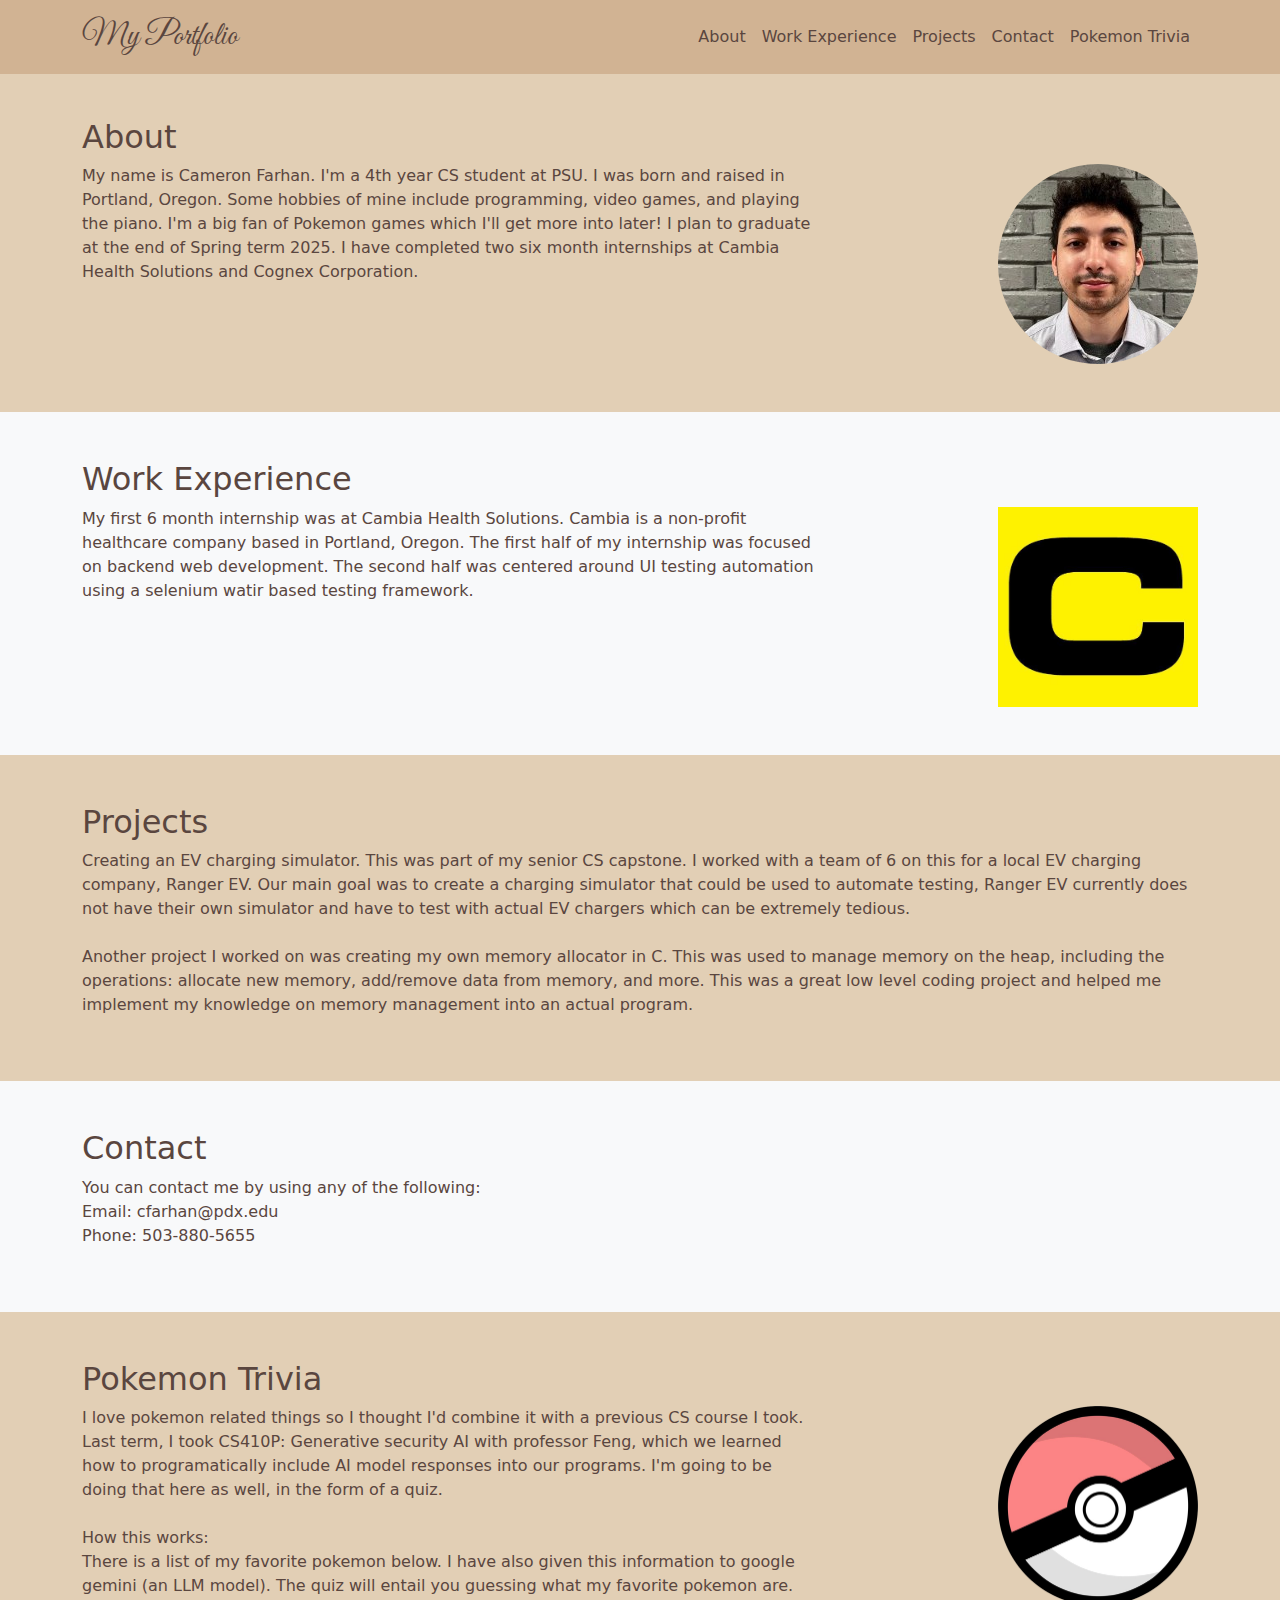
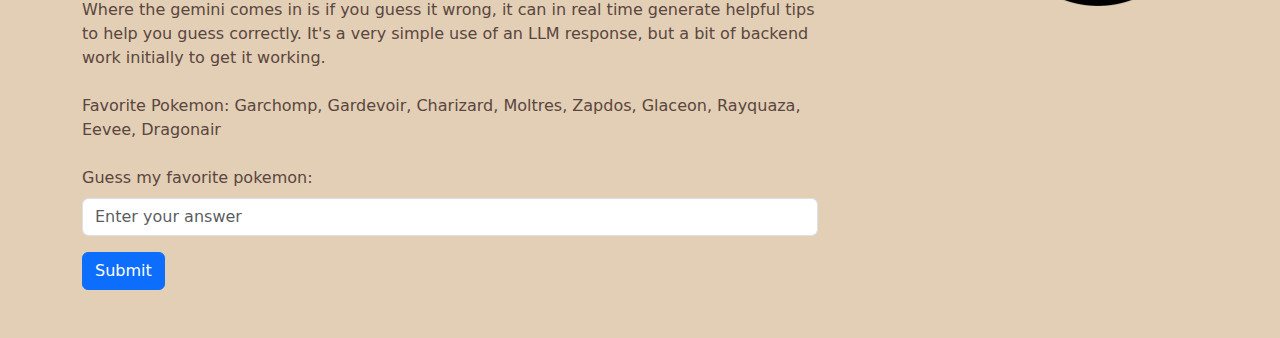
<file: backend/templates/index.html>
<!DOCTYPE html>
<html lang="en">
<head>
  <meta charset="UTF-8">
  <meta name="viewport" content="width=device-width, initial-scale=1">
  <title>Minimalist Portfolio</title>
  <!-- Bootstrap CSS -->
  <link href="https://cdn.jsdelivr.net/npm/bootstrap@5.3.0/dist/css/bootstrap.min.css" rel="stylesheet">
  <!-- Google Font for Title -->
  <link href="https://fonts.googleapis.com/css2?family=Great+Vibes&display=swap" rel="stylesheet">

  <link href="../static/styles.css" rel="stylesheet">
</head>
<body>
  <!-- Navbar -->
  <nav class="navbar navbar-expand-lg fixed-top">
    <div class="container">
      <a class="navbar-brand" href="#">My Portfolio</a>
      <button class="navbar-toggler" type="button" data-bs-toggle="collapse" data-bs-target="#navbarNav" 
         aria-controls="navbarNav" aria-expanded="false" aria-label="Toggle navigation">
         <span class="navbar-toggler-icon"></span>
      </button>
      <div class="collapse navbar-collapse" id="navbarNav">
        <ul class="navbar-nav ms-auto">
          <li class="nav-item"><a class="nav-link" href="#about">About</a></li>
          <li class="nav-item"><a class="nav-link" href="#work-experience">Work Experience</a></li>
          <li class="nav-item"><a class="nav-link" href="#projects">Projects</a></li>
          <li class="nav-item"><a class="nav-link" href="#contact">Contact</a></li>
          <li class="nav-item"><a class="nav-link" href="#pokemon-trivia">Pokemon Trivia</a></li>
        </ul>
      </div>
    </div>
  </nav>
  
  <!-- About Section -->
  <section id="about" class="py-5">
    <div class="container">
      <h2>About</h2>
      <div class="row">
        <div class="col-md-8">
          <p>
            My name is Cameron Farhan. I'm a 4th year CS student at PSU. 
            I was born and raised in Portland, Oregon. 
            Some hobbies of mine include programming, video games, and playing the piano. 
            I'm a big fan of Pokemon games which I'll get more into later!
            I plan to graduate at the end of Spring term 2025. 
            I have completed two six month internships at Cambia Health Solutions and Cognex Corporation.
          </p>
        </div>
        <div class="col-md-4 d-flex align-items-start justify-content-end">
          <img src="../static/images/cameron.jpg" alt="Picture of me (Cameron Farhan)" class="section-img circular">
        </div>
      </div>
    </div>
  </section>
  
  <!-- Work Experience Section -->
  <section id="work-experience" class="py-5 bg-light">
    <div class="container">
      <h2>Work Experience</h2>
      <div class="row">
        <div class="col-md-8">
          <p>
            My first 6 month internship was at Cambia Health Solutions.
            Cambia is a non-profit healthcare company based in Portland, Oregon.
            The first half of my internship was focused on backend web development.
            The second half was centered around UI testing automation using a
            selenium watir based testing framework.
          </p>
        </div>
        <div class="col-md-4 d-flex align-items-start justify-content-end">
          <img src="../static/images/cognex.jpeg" alt="Cognex logo" class="section-img">
        </div>
      </div>
    </div>
  </section>
  
  <!-- Projects Section  -->
  <section id="projects" class="py-5">
    <div class="container">
      <h2>Projects</h2>
      <p>
        Creating an EV charging simulator. This was part of my senior CS capstone.
        I worked with a team of 6 on this for a local EV charging company, Ranger EV.
        Our main goal was to create a charging simulator that could be used to automate
        testing, Ranger EV currently does not have their own simulator and have to test
        with actual EV chargers which can be extremely tedious.
      <br><br>
        Another project I worked on was creating my own memory allocator in C.
        This was used to manage memory on the heap, including the operations: 
        allocate new memory, add/remove data from memory, and more. This was a great low level coding project
        and helped me implement my knowledge on memory management into an actual program.
      </p>
    </div>
  </section>
  
  <!-- Contact Section  -->
  <section id="contact" class="py-5 bg-light">
    <div class="container">
      <h2>Contact</h2>
      <p>
        You can contact me by using any of the following:<br>
        Email: cfarhan@pdx.edu<br>
        Phone: 503-880-5655<br>
      </p>
    </div>
  </section>
  
  <!-- Pokemon Trivia Section  -->
  <section id="pokemon-trivia" class="py-5">
    <div class="container">
      <h2>Pokemon Trivia</h2>
      <div class="row">
        <div class="col-md-8">
          <p>
            I love pokemon related things so I thought I'd combine it with a previous CS course I took.
            Last term, I took CS410P: Generative security AI with professor Feng, which we learned how to
            programatically include AI model responses into our programs. I'm going to be doing that here as well, in the form of a quiz.<br><br>

            How this works:<br>
            There is a list of my favorite pokemon below. I have also given this information to google gemini (an LLM model).
            The quiz will entail you guessing what my favorite pokemon are. Where the gemini comes in is if you guess it wrong,
            it can in real time generate helpful tips to help you guess correctly. It's a very simple use of an LLM response,
            but a bit of backend work initially to get it working.<br><br>

            Favorite Pokemon:
            Garchomp, Gardevoir, Charizard, Moltres, Zapdos, Glaceon, Rayquaza, Eevee, Dragonair
          </p>
          
          <!-- Quiz Form -->
          <form id="trivia-form" class="mt-4">
            <div class="mb-3">
              <label for="quiz-response" class="form-label">Guess my favorite pokemon:</label>
              <input type="text" class="form-control" id="quiz-response" placeholder="Enter your answer">
            </div>
            <button type="submit" class="btn btn-primary">Submit</button>
          </form>
          
          <!-- Backend Response Display -->
          <div id="trivia-response" class="mt-4" style="display:none;">
            <h4>Response from Google Gemini:</h4>
            <p id="backend-answer"></p>
          </div>
        </div>
        <div class="col-md-4 d-flex align-items-start justify-content-end">
          <img src="../static/images/pokeball.png" alt="Pokemon Trivia Image" class="section-img">
        </div>
      </div>
    </div>
  </section>
  
  <!-- jQuery and Bootstrap JS -->
  <script src="https://code.jquery.com/jquery-3.6.0.min.js"></script>
  <script src="https://cdn.jsdelivr.net/npm/bootstrap@5.3.0/dist/js/bootstrap.bundle.min.js"></script>
  <script src="../static/index.js"></script>
</body>
</html>
</file>
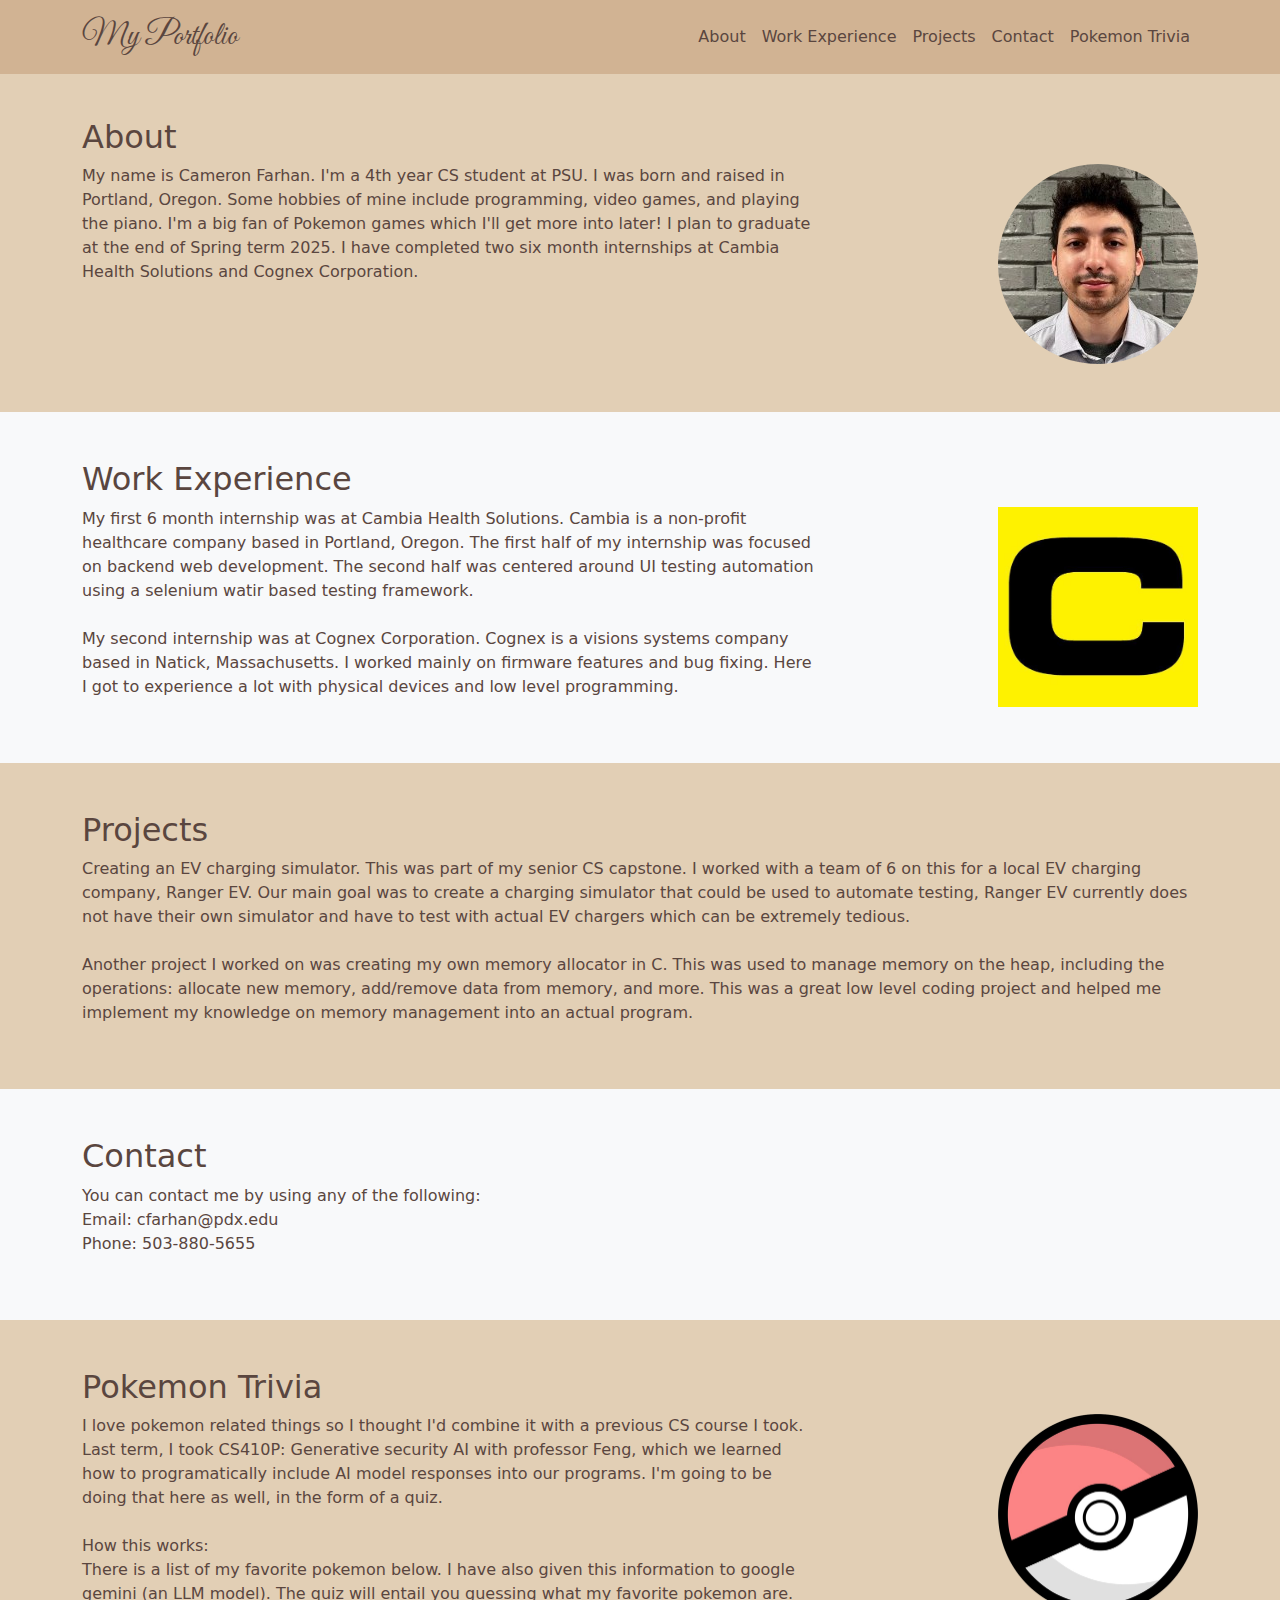
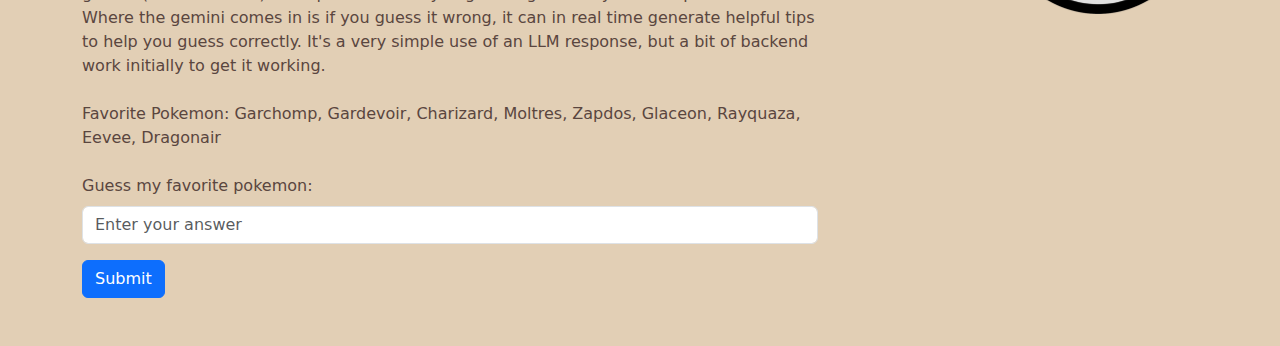
<file: fullstack/templates/index.html>
<!DOCTYPE html>
<html lang="en">
<head>
  <meta charset="UTF-8">
  <meta name="viewport" content="width=device-width, initial-scale=1">
  <title>Minimalist Portfolio</title>
  <!-- Bootstrap CSS -->
  <link href="https://cdn.jsdelivr.net/npm/bootstrap@5.3.0/dist/css/bootstrap.min.css" rel="stylesheet">
  <!-- Google Font for Title -->
  <link href="https://fonts.googleapis.com/css2?family=Great+Vibes&display=swap" rel="stylesheet">

  <link href="../static/styles.css" rel="stylesheet">
</head>
<body>
  <!-- Navbar -->
  <nav class="navbar navbar-expand-lg fixed-top">
    <div class="container">
      <a class="navbar-brand" href="#">My Portfolio</a>
      <button class="navbar-toggler" type="button" data-bs-toggle="collapse" data-bs-target="#navbarNav" 
         aria-controls="navbarNav" aria-expanded="false" aria-label="Toggle navigation">
         <span class="navbar-toggler-icon"></span>
      </button>
      <div class="collapse navbar-collapse" id="navbarNav">
        <ul class="navbar-nav ms-auto">
          <li class="nav-item"><a class="nav-link" href="#about">About</a></li>
          <li class="nav-item"><a class="nav-link" href="#work-experience">Work Experience</a></li>
          <li class="nav-item"><a class="nav-link" href="#projects">Projects</a></li>
          <li class="nav-item"><a class="nav-link" href="#contact">Contact</a></li>
          <li class="nav-item"><a class="nav-link" href="#pokemon-trivia">Pokemon Trivia</a></li>
        </ul>
      </div>
    </div>
  </nav>
  
  <!-- About Section -->
  <section id="about" class="py-5">
    <div class="container">
      <h2>About</h2>
      <div class="row">
        <div class="col-md-8">
          <p>
            My name is Cameron Farhan. I'm a 4th year CS student at PSU. 
            I was born and raised in Portland, Oregon. 
            Some hobbies of mine include programming, video games, and playing the piano. 
            I'm a big fan of Pokemon games which I'll get more into later!
            I plan to graduate at the end of Spring term 2025. 
            I have completed two six month internships at Cambia Health Solutions and Cognex Corporation.
          </p>
        </div>
        <div class="col-md-4 d-flex align-items-start justify-content-end">
          <img src="../static/images/cameron.jpg" alt="Picture of me (Cameron Farhan)" class="section-img circular">
        </div>
      </div>
    </div>
  </section>
  
  <!-- Work Experience Section -->
  <section id="work-experience" class="py-5 bg-light">
    <div class="container">
      <h2>Work Experience</h2>
      <div class="row">
        <div class="col-md-8">
          <p>
            My first 6 month internship was at Cambia Health Solutions.
            Cambia is a non-profit healthcare company based in Portland, Oregon.
            The first half of my internship was focused on backend web development.
            The second half was centered around UI testing automation using a
            selenium watir based testing framework.<br><br>

            My second internship was at Cognex Corporation.
            Cognex is a visions systems company based in Natick, Massachusetts.
            I worked mainly on firmware features and bug fixing.
            Here I got to experience a lot with physical devices and
            low level programming.
          </p>
        </div>
        <div class="col-md-4 d-flex align-items-start justify-content-end">
          <img src="../static/images/cognex.jpeg" alt="Cognex logo" class="section-img">
        </div>
      </div>
    </div>
  </section>
  
  <!-- Projects Section  -->
  <section id="projects" class="py-5">
    <div class="container">
      <h2>Projects</h2>
      <p>
        Creating an EV charging simulator. This was part of my senior CS capstone.
        I worked with a team of 6 on this for a local EV charging company, Ranger EV.
        Our main goal was to create a charging simulator that could be used to automate
        testing, Ranger EV currently does not have their own simulator and have to test
        with actual EV chargers which can be extremely tedious.
      <br><br>
        Another project I worked on was creating my own memory allocator in C.
        This was used to manage memory on the heap, including the operations: 
        allocate new memory, add/remove data from memory, and more. This was a great low level coding project
        and helped me implement my knowledge on memory management into an actual program.
      </p>
    </div>
  </section>
  
  <!-- Contact Section  -->
  <section id="contact" class="py-5 bg-light">
    <div class="container">
      <h2>Contact</h2>
      <p>
        You can contact me by using any of the following:<br>
        Email: cfarhan@pdx.edu<br>
        Phone: 503-880-5655<br>
      </p>
    </div>
  </section>
  
  <!-- Pokemon Trivia Section  -->
  <section id="pokemon-trivia" class="py-5">
    <div class="container">
      <h2>Pokemon Trivia</h2>
      <div class="row">
        <div class="col-md-8">
          <p>
            I love pokemon related things so I thought I'd combine it with a previous CS course I took.
            Last term, I took CS410P: Generative security AI with professor Feng, which we learned how to
            programatically include AI model responses into our programs. I'm going to be doing that here as well, in the form of a quiz.<br><br>

            How this works:<br>
            There is a list of my favorite pokemon below. I have also given this information to google gemini (an LLM model).
            The quiz will entail you guessing what my favorite pokemon are. Where the gemini comes in is if you guess it wrong,
            it can in real time generate helpful tips to help you guess correctly. It's a very simple use of an LLM response,
            but a bit of backend work initially to get it working.<br><br>

            Favorite Pokemon:
            Garchomp, Gardevoir, Charizard, Moltres, Zapdos, Glaceon, Rayquaza, Eevee, Dragonair
          </p>
          
          <!-- Quiz Form -->
          <form id="trivia-form" class="mt-4">
            <div class="mb-3">
              <label for="quiz-response" class="form-label">Guess my favorite pokemon:</label>
              <input type="text" class="form-control" id="quiz-response" placeholder="Enter your answer">
            </div>
            <button type="submit" class="btn btn-primary">Submit</button>
          </form>
          
          <!-- Backend Response Display -->
          <div id="trivia-response" class="mt-4" style="display:none;">
            <h4>Response from Google Gemini:</h4>
            <p id="backend-answer"></p>
          </div>
        </div>
        <div class="col-md-4 d-flex align-items-start justify-content-end">
          <img src="../static/images/pokeball.png" alt="Pokemon Trivia Image" class="section-img">
        </div>
      </div>
    </div>
  </section>
  
  <!-- jQuery and Bootstrap JS -->
  <script src="https://code.jquery.com/jquery-3.6.0.min.js"></script>
  <script src="https://cdn.jsdelivr.net/npm/bootstrap@5.3.0/dist/js/bootstrap.bundle.min.js"></script>
  <script src="../static/index.js"></script>
</body>
</html>
</file>
<file: backend/static/styles.css>
/* Define an aesthetic palette using CSS variables */
    :root {
        --primary-bg: #e2cfb5;          /* Base background */
        --navbar-bg: #d1b393;           /* Darker shade for the navbar */
        --section-bg-light: #e0d8cc;    /* Slightly darker beige for alternate sections */
        --text-color: #5a463f;          /* Dark brown for body text */
        --link-color: #8b5a2b;          /* Medium brown for link hover */
      }
      
      body { 
        background-color: var(--primary-bg);
        padding-top: 70px;
        color: var(--text-color);
      }
      
      .navbar {
        background-color: var(--navbar-bg);
      }
      
      .navbar-brand {
        font-family: 'Great Vibes', cursive;
        font-size: 2rem;
        color: var(--text-color);
      }
      
      .navbar-nav .nav-link {
        color: var(--text-color);
      }
      
      .bg-light {
        background-color: var(--section-bg-light);
      }
      
      a.nav-link:hover {
        color: var(--link-color);
      }
      
      section {
        padding-top: 60px;
        padding-bottom: 60px;
      }
      
      /* Fixed image dimensions and styling */
      .section-img {
        width: 200px;
        height: 200px;
        object-fit: cover;
      }
      
      /* Circular style for the first image */
      .circular {
        border-radius: 50%;
      }
</file>
<file: fullstack/static/styles.css>
/* Define an aesthetic palette using CSS variables */
    :root {
        --primary-bg: #e2cfb5;          /* Base background */
        --navbar-bg: #d1b393;           /* Darker shade for the navbar */
        --section-bg-light: #e0d8cc;    /* Slightly darker beige for alternate sections */
        --text-color: #5a463f;          /* Dark brown for body text */
        --link-color: #8b5a2b;          /* Medium brown for link hover */
      }
      
      body { 
        background-color: var(--primary-bg);
        padding-top: 70px;
        color: var(--text-color);
      }
      
      .navbar {
        background-color: var(--navbar-bg);
      }
      
      .navbar-brand {
        font-family: 'Great Vibes', cursive;
        font-size: 2rem;
        color: var(--text-color);
      }
      
      .navbar-nav .nav-link {
        color: var(--text-color);
      }
      
      .bg-light {
        background-color: var(--section-bg-light);
      }
      
      a.nav-link:hover {
        color: var(--link-color);
      }
      
      section {
        padding-top: 60px;
        padding-bottom: 60px;
      }
      
      /* Fixed image dimensions and styling */
      .section-img {
        width: 200px;
        height: 200px;
        object-fit: cover;
      }
      
      /* Circular style for the first image */
      .circular {
        border-radius: 50%;
      }
</file>
